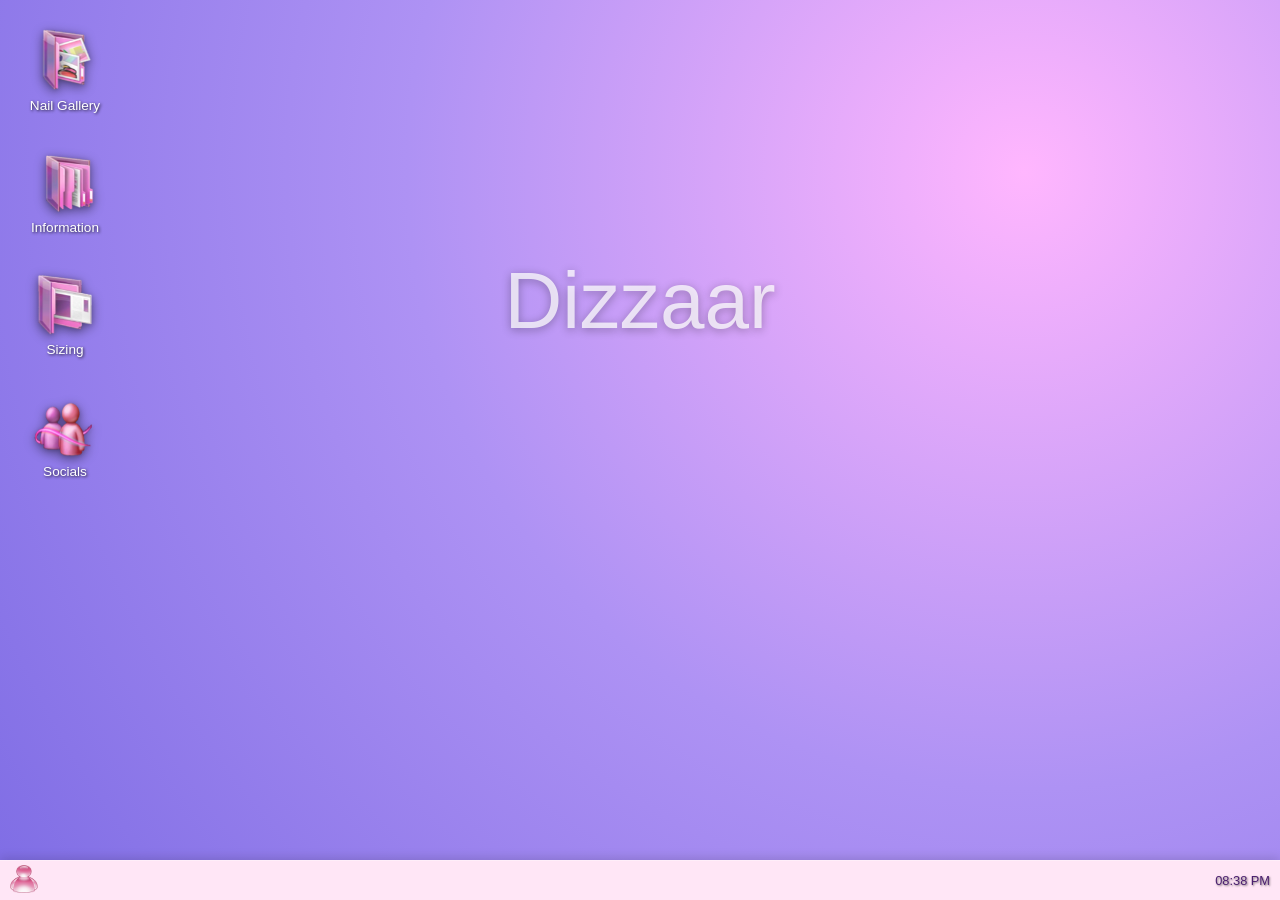
<file: index.html>
<!DOCTYPE html>
<html lang="en">
<head>
    <meta charset="UTF-8">
    <meta name="viewport" content="width=device-width, initial-scale=1.0">
    <title>Nail Portfolio </title>
    <link rel="stylesheet" href="styles.css">
    <link rel="stylesheet" href="https://use.fontawesome.com/releases/v5.8.2/css/all.css">
    
</head>
<body>

    <!-- Desktop Environment -->
    <div class="desktop">
        
        <!-- Desktop Brand/Name in the Middle -->
        <h1 class="desktop-title">Dizzaar</h1>

        <!-- Desktop Grid Icons -->
        <div class="icon-grid">
            <a href="portfolio.html" class="desktop-icon">
                <img src="Images/Icon-Pics.png" alt="Nail Gallery">
                <span>Nail Gallery</span>
            </a>
            
            <a href="info.html" class="desktop-icon">
                <img src="Images/Icon-Info.png" alt="Information">
                <span>Information</span>
            </a>
            <a href="sizing.html" class="desktop-icon">
                <img src="Images/Icon-Sizing.png" alt="Sizing">
                <span>Sizing</span>
            </a>
            <a href="https://instagram.com/_dizzaar" target="_blank" class="desktop-icon">
                <img src="Images/Icon-Socials.png" alt="Social Media">
                <span>Socials</span>
            </a>
        </div>

    </div>

    <!-- Windows 7 Style Taskbar -->
    <div class="taskbar">
        <div class="start-button">
            <img src="Images/Icon-Start.png" alt="Start"> <!-- Switch to a custom sphere logo if preferred -->
        </div>
        
        <!-- Social Links Container at the Bottom -->
        
        <div class="system-tray">
            <span id="clock">12:00 PM</span>
        </div>
    </div>

    <script>
        // Simple functional clock for authenticity
        function updateClock() {
            const now = new Date();
            document.getElementById('clock').innerText = now.toLocaleTimeString([], {hour: '2-digit', minute:'2-digit'});
        }
        setInterval(updateClock, 1000);
        updateClock();
    </script>
</body>
</html>
</file>
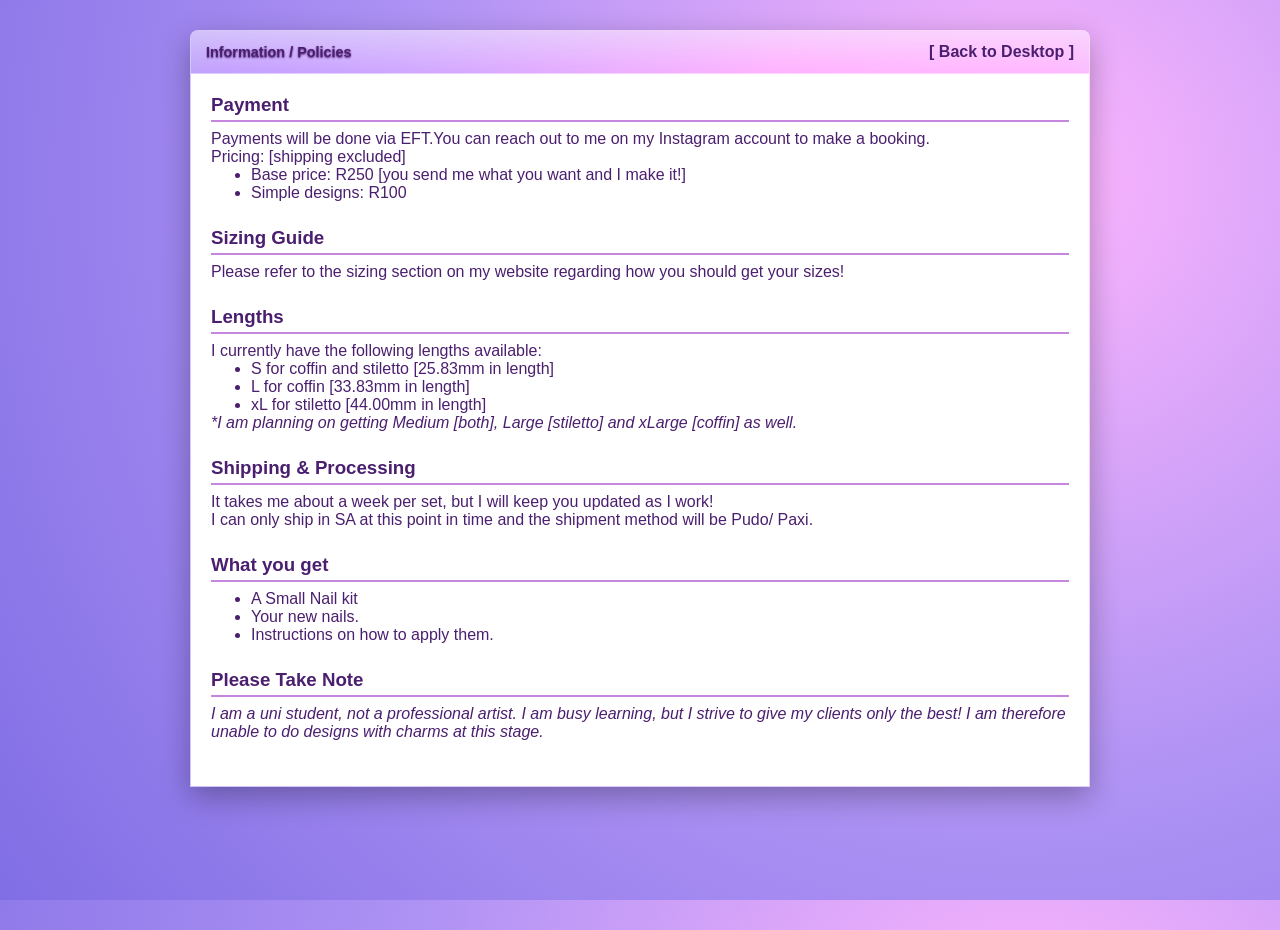
<file: info.html>
<!DOCTYPE html>
<html lang="en">
<head>
    <meta charset="UTF-8">
    <title>Information</title>
    <link rel="stylesheet" href="styles.css">
    <meta name="viewport" content="width=device-width, initial-scale=1.0">
    <style>
        body { background: radial-gradient(circle at 80% 20%, #FFB6FE, #AE92F4, #806EE5); overflow: auto; }
        .info-section { margin-bottom: 25px; }
        .info-section h3 { margin-bottom: 8px; color: #4B1F6F; border-bottom: 2px solid #C686DD; padding-bottom: 4px;}
        .info-section ul {padding-left: 40px;}
    </style>
</head>
<body>

    <div class="aero-window">
        <div class="window-header">
            <span class="window-title" style="color: #4B1F6F">Information / Policies</span>
            <a href="index.html" style="color: #4B1F6F; text-decoration: none; font-weight: bold;">[ Back to Desktop ]</a>
        </div>
        <div class="window-body">
            
            <div class="info-section">
                <h3>Payment</h3>
                <p>Payments will be done via EFT.You can reach out to me on my Instagram account to make a booking.</p>
                <p>Pricing: [shipping excluded]</p>
                <ul>
                    <li>Base price: R250 [you send me what you want and I make it!]</li>
                    <li>Simple designs: R100</li>
                </ul>
            </div>

            <div class="info-section">
                <h3>Sizing Guide</h3>
                <p>Please refer to the sizing section on my website regarding how you should get your sizes!</p>
                <p></p>
            </div>
            <div class="info-section">
                <h3>Lengths</h3>
                <p>I currently have the following lengths available:</p>
                <ul>
                    <li>S for coffin and stiletto [25.83mm in length]</li>
                    <li>L for coffin [33.83mm in length]</li>
                    <li>xL for stiletto [44.00mm in length]</li>
                </ul>
                <p><i>*I am planning on getting Medium [both], Large [stiletto] and xLarge [coffin] as well.</i></p>
            </div>

            <div class="info-section">
                <h3>Shipping & Processing</h3>
                <p>It takes me about a week per set, but I will keep you updated as I work!</p>
                <p>I can only ship in SA at this point in time and the shipment method will be Pudo/ Paxi. </p>
            </div>
            <div class="info-section">
                <h3>What you get</h3>
                <ul>
                    <li>A Small Nail kit</li>
                    <li>Your new nails.</li>
                    <li>Instructions on how to apply them.</li>
                </ul>
            </div>
            <div class="info-section">
                <h3>Please Take Note</h3>
                <p><i>I am a uni student, not a professional artist. I am busy learning, but I strive to give my clients only the best! I am therefore unable to do designs with charms at this stage.</i></p>
            </div>

        </div>
    </div>

</body>
</html>
</file>
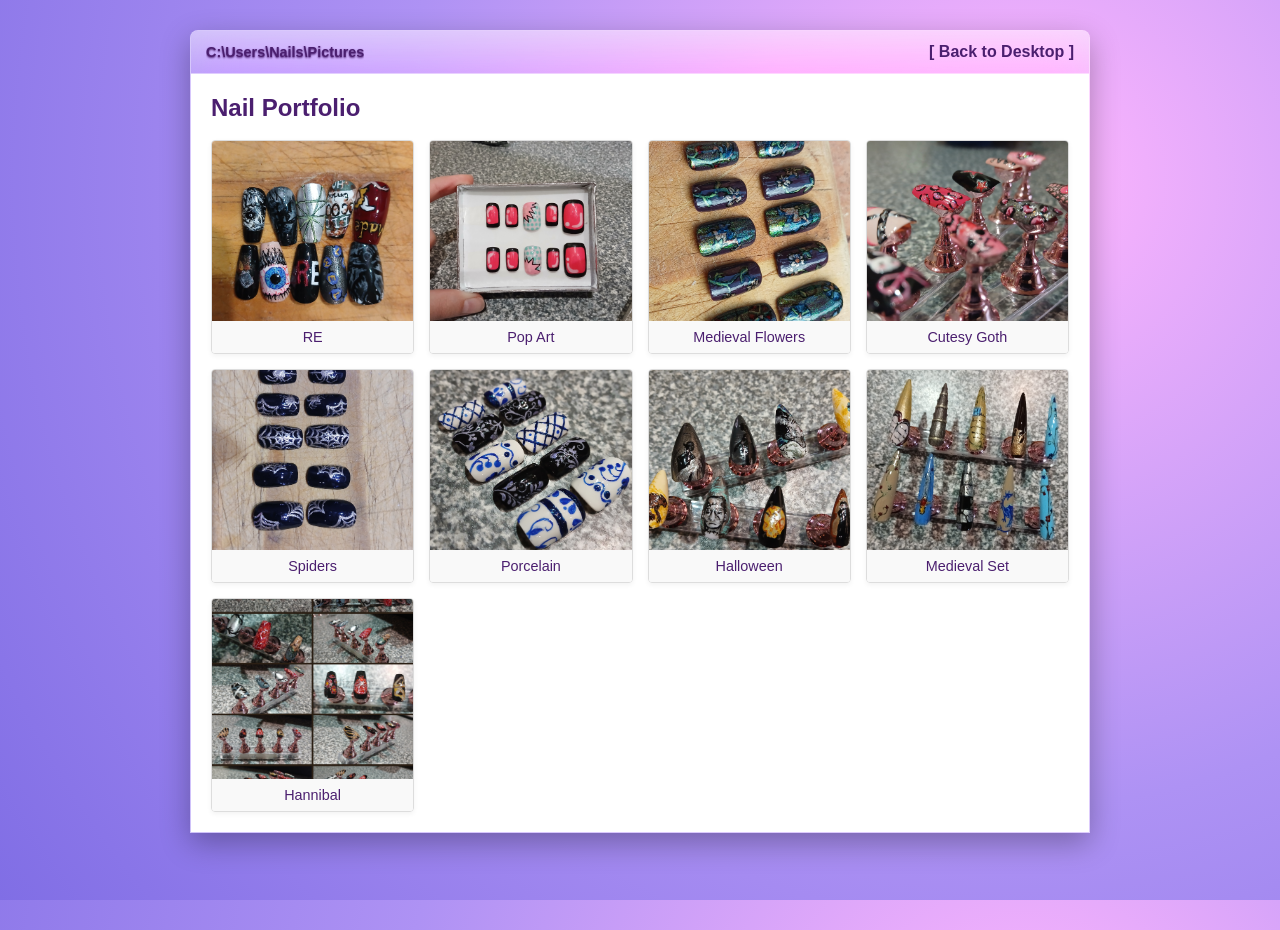
<file: portfolio.html>
<!DOCTYPE html>
<html lang="en">
<head>
    <meta charset="UTF-8">
    <title>Nail Gallery</title>
    <link rel="stylesheet" href="styles.css">
    <meta name="viewport" content="width=device-width, initial-scale=1.0">
    <style>
        body { background: radial-gradient(circle at 80% 20%, #FFB6FE, #AE92F4, #806EE5); overflow: auto; }
        .window-body h2 {color: #4B1F6F}
    </style>
</head>
<body>

    <div class="aero-window">
        <div class="window-header">
            <span class="window-title" style='color: #4B1F6F'>C:\Users\Nails\Pictures</span>
            <a href="index.html" style="color: #4B1F6F; text-decoration: none; font-weight: bold;">[ Back to Desktop ]</a>
        </div>
        <div class="window-body">
            <h2>Nail Portfolio</h2>
            <br>
            <div class="gallery-grid">
                <!-- Repeat this card block for each nail set -->
                <a href="RE.html" style="text-decoration: none; color: inherit;">
                    <div class="nail-card">
                        <img src="Nails/RE-All.jpg" alt="Nail Design 1">
                        <p>RE</p>
                    </div>
                </a>
                <a href="popart.html" style="text-decoration: none; color: inherit;">
                    <div class="nail-card">
                        <img src="Nails/Popart.jpg" alt="Nail Design 2">
                        <p>Pop Art</p>
                    </div>
                </a>
                <a href="medievalflowers.html" style="text-decoration: none; color: inherit;">
                    <div class="nail-card">
                        <img src="Nails/ME-done2.jpg" alt="Nail Design 3">
                        <p>Medieval Flowers</p>
                    </div>
                </a>
                <a href="cutesygoth.html" style="text-decoration: none; color: inherit;">
                    <div class="nail-card">
                        <img src="Nails/CG-Main.jpg" alt="Nail Design 3">
                        <p>Cutesy Goth</p>
                    </div>
                </a>
                <a href="spiders.html" style="text-decoration: none; color: inherit;">
                    <div class="nail-card">
                        <img src="Nails/spider2.jpg" alt="Nail Design 3">
                        <p>Spiders</p>
                    </div>
                </a>
                <a href="porcelain.html" style="text-decoration: none; color: inherit;">
                    <div class="nail-card">
                        <img src="Nails/porcelain.jpg" alt="Nail Design 3">
                        <p>Porcelain</p>
                    </div>
                </a>
                <a href="halloweenset.html" style="text-decoration: none; color: inherit;">
                    <div class="nail-card">
                        <img src="Nails/HS-1.jpg" alt="Nail Design 4">
                        <p>Halloween</p>
                    </div>
                </a>
                <a href="medieval.html" style="text-decoration: none; color: inherit;">
                    <div class="nail-card">
                        <img src="Nails/MS-1.jpg" alt="Nail Design 5">
                        <p>Medieval Set</p>
                    </div>
                </a>
                <a href="hannibal.html" style="text-decoration: none; color: inherit;">
                    <div class="nail-card">
                        <img src="Nails/E.png" alt="Nail Design 6">
                        <p>Hannibal</p>
                    </div>
                </a>

            </div>
        </div>
    </div>

</body>
</html>
</file>
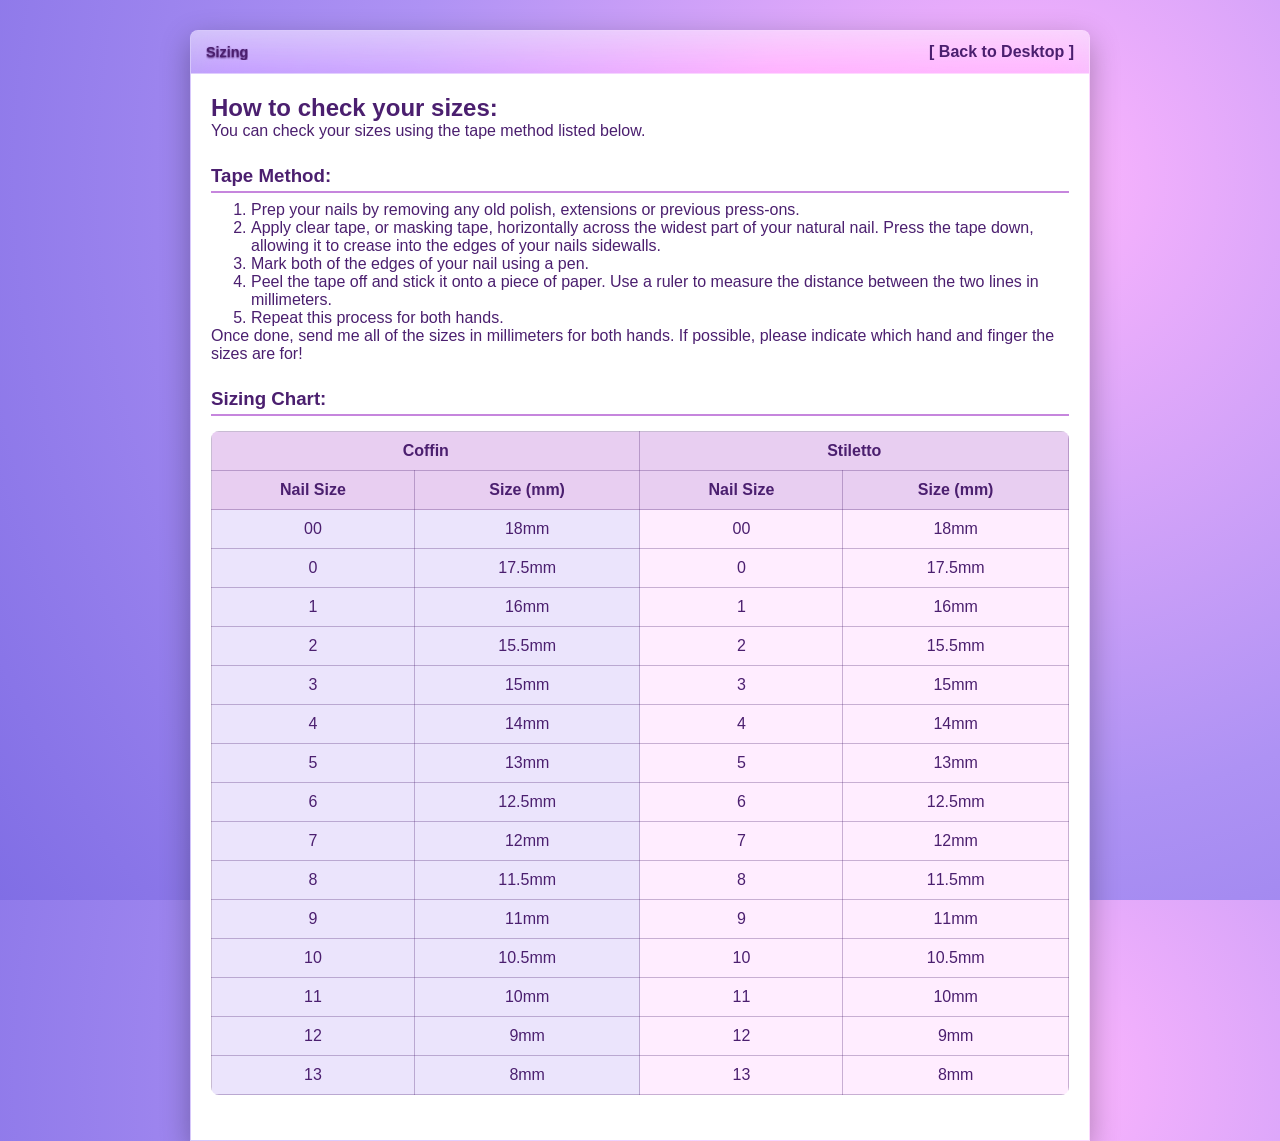
<file: sizing.html>
<!DOCTYPE html>
<html lang="en">
<head>
    <meta charset="UTF-8">
    <title>Sizing</title>
    <link rel="stylesheet" href="styles.css">
    <meta name="viewport" content="width=device-width, initial-scale=1.0">
    <style>
        body { background: radial-gradient(circle at 80% 20%, #FFB6FE, #AE92F4, #806EE5); overflow: auto; }
        .info-section { margin-bottom: 25px; }
        .info-section h3 { margin-bottom: 8px; color: #4B1F6F; border-bottom: 2px solid #C686DD; padding-bottom: 4px;}
        .info-section ol {padding-left: 40px;}
    </style>
</head>
<body>

    <div class="aero-window">
        <div class="window-header">
            <span class="window-title" style="color: #4B1F6F">Sizing</span>
            <a href="index.html" style="color: #4B1F6F; text-decoration: none; font-weight: bold;">[ Back to Desktop ]</a>
        </div>
        <div class="window-body">
            
            <div class="info-section">
                <h2>How to check your sizes:</h2>
                <p>You can check your sizes using the tape method listed below.</p>
            </div>
            <div class="info-section">
                <h3>Tape Method:</h3>
                    <ol>
                        <li>Prep your nails by removing any old polish, extensions or previous press-ons.</li>
                        <li>Apply clear tape, or masking tape, horizontally across the widest part of your natural nail. Press the tape down, allowing it to crease into the edges of your nails sidewalls.</li>
                        <li>Mark both of the edges of your nail using a pen.</li>
                        <li>Peel the tape off and stick it onto a piece of paper. Use a ruler to measure the distance between the two lines in millimeters.</li>
                        <li>Repeat this process for both hands.</li>
                    </ol>
                <p>Once done, send me all of the sizes in millimeters for both hands. If possible, please indicate which hand and finger the sizes are for! </p>
            </div>
            <div class="info-section">
                <h3>Sizing Chart:</h3>
                <div class="table-container">
                    <table>
                        <thead>
                            <tr>
                                <th colspan="2" class="section-header">Coffin</th>
                                <th colspan="2" class="section-header">Stiletto</th>
                            </tr>
                            <tr>
                                <th>Nail Size</th>
                                <th>Size (mm)</th>
                                <th>Nail Size</th>
                                <th>Size (mm)</th>
                            </tr>
                        </thead>
                        <tbody>
                            <tr>
                                <td>00</td>
                                <td>18mm</td>
                                <td>00</td>
                                <td>18mm</td>
                            </tr>
                            <tr>
                                <td>0</td>
                                <td>17.5mm</td>
                                <td>0</td>
                                <td>17.5mm</td>
                            </tr>
                            <tr>
                                <td>1</td>
                                <td>16mm</td>
                                <td>1</td>
                                <td>16mm</td>
                            </tr>
                            <tr>
                                <td>2</td>
                                <td>15.5mm</td>
                                <td>2</td>
                                <td>15.5mm</td>
                            </tr>
                            <tr>
                                <td>3</td>
                                <td>15mm</td>
                                <td>3</td>
                                <td>15mm</td>
                            </tr>
                            <tr>
                                <td>4</td>
                                <td>14mm</td>
                                <td>4</td>
                                <td>14mm</td>
                            </tr>
                            <tr>
                                <td>5</td>
                                <td>13mm</td>
                                <td>5</td>
                                <td>13mm</td>
                            </tr>
                            <tr>
                                <td>6</td>
                                <td>12.5mm</td>
                                <td>6</td>
                                <td>12.5mm</td>
                            </tr>
                            <tr>
                                <td>7</td>
                                <td>12mm</td>
                                <td>7</td>
                                <td>12mm</td>
                            </tr>
                            <tr>
                                <td>8</td>
                                <td>11.5mm</td>
                                <td>8</td>
                                <td>11.5mm</td>
                            </tr>
                            <tr>
                                <td>9</td>
                                <td>11mm</td>
                                <td>9</td>
                                <td>11mm</td>
                            </tr>
                            <tr>
                                <td>10</td>
                                <td>10.5mm</td>
                                <td>10</td>
                                <td>10.5mm</td>
                            </tr>
                            <tr>
                                <td>11</td>
                                <td>10mm</td>
                                <td>11</td>
                                <td>10mm</td>
                            </tr>
                            <tr>
                                <td>12</td>
                                <td>9mm</td>
                                <td>12</td>
                                <td>9mm</td>
                            </tr>
                            <tr>
                                <td>13</td>
                                <td>8mm</td>
                                <td>13</td>
                                <td>8mm</td>
                            </tr>
                        </tbody>
                    </table>
                </div>
            </div>
        </div>
    </div>

</body>
</html>
</file>
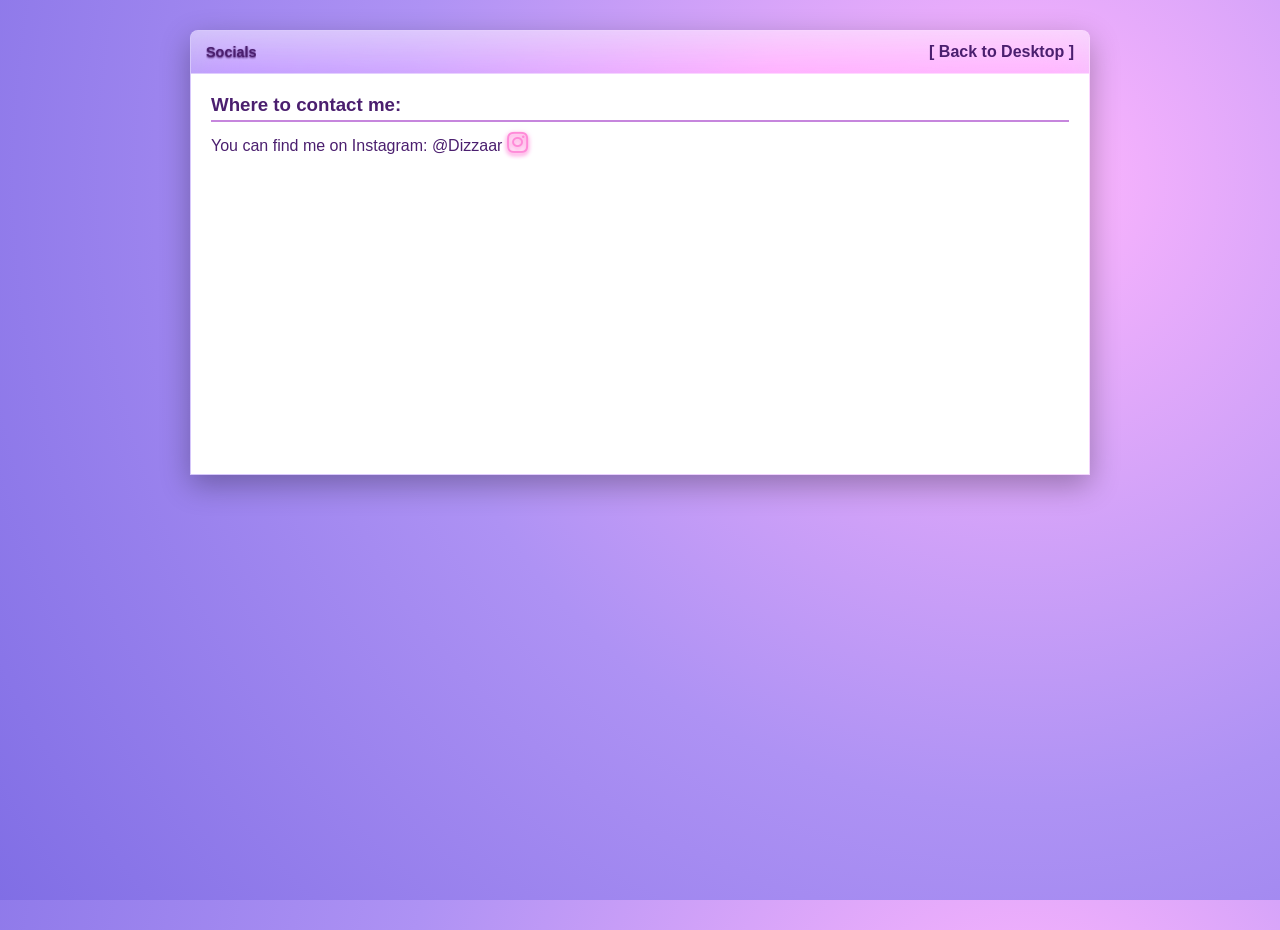
<file: socials.html>
<!DOCTYPE html>
<html lang="en">
<head>
    <meta charset="UTF-8">
    <title>Socials</title>
    <link rel="stylesheet" href="styles.css">
    <meta name="viewport" content="width=device-width, initial-scale=1.0">
    <link rel="stylesheet" href="https://use.fontawesome.com/releases/v5.8.2/css/all.css">
    <style>
        body { background: radial-gradient(circle at 80% 20%, #FFB6FE, #AE92F4, #806EE5); overflow: auto; }
        .info-section { margin-bottom: 25px; }
        .info-section h3 { margin-bottom: 8px; color: #4B1F6F; border-bottom: 2px solid #C686DD; padding-bottom: 4px;}
    </style>
</head>
<body>

    <div class="aero-window">
        <div class="window-header">
            <span class="window-title" style="color: #4B1F6F">Socials</span>
            <a href="index.html" style="color: #4B1F6F; text-decoration: none; font-weight: bold;">[ Back to Desktop ]</a>
        </div>
        <div class="window-body">
            
            <div class="info-section">
                <h3>Where to contact me:</h3>
                <p>You can find me on Instagram: @Dizzaar
                    <a href="https://instagram.com" target="_blank" class="taskbar-icon">
                        <i class="fab fa-instagram"></i>
                    </a>
                </p>
            </div>


        </div>
    </div>

</body>
</html>
</file>
<file: styles.css>
/* Core Styling & Frutiger Aero Reset */
* {
    box-sizing: border-box;
    margin: 0;
    padding: 0;
    font-family: 'Segoe UI', Tahoma, Geneva, Verdana, sans-serif;
}

body, html {
    height: 100%;
    width: 100%;
}

/* Bright, vibrant abstract background typical of Windows 7 era */
.desktop {
    background: radial-gradient(circle at 80% 20%, #FFB6FE, #AE92F4, #806EE5);
    height: calc(100vh - 40px);
    position: relative;
    padding: 20px;
    display: flex;
    flex-direction: column;
}

/* Centered Desktop Branding */
.desktop-title {
    position: absolute;
    top: 35%;
    left: 50%;
    transform: translate(-50%, -50%);
    color: rgba(255, 255, 255, 0.75);
    font-size: 5rem;
    font-weight: 500;
    text-shadow: 0px 2px 10px rgba(0, 0, 0, 0.3);
    user-select: none;
    pointer-events: none;
    text-align: center;
    width: 90%;
}

/* Icon Grid Organization */
.icon-grid {
    display: flex;
    flex-direction: column;
    gap: 20px;
    width: fit-content;
    z-index: 2;
}

.desktop-icon {
    display: flex;
    flex-direction: column;
    align-items: center;
    width: 90px;
    text-decoration: none;
    color: white;
    text-align: center;
    padding: 8px;
    border: 1px solid transparent;
    border-radius: 4px;
    transition: all 0.2s ease;
}

/* Windows Hover & Selection Effect */
.desktop-icon:hover {
    background: rgba(255, 255, 255, 0.15);
    border: 1px solid rgba(255, 255, 255, 0.3);
    box-shadow: inset 0 0 5px rgba(255, 255, 255, 0.5);
}

.desktop-icon img {
    width: 48px;
    height: 48px;
    margin-bottom: 5px;
    filter: drop-shadow(0px 2px 4px rgba(0,0,0,0.4));
}

.desktop-icon span {
    font-size: 0.85rem;
    text-shadow: 1px 1px 3px rgba(0, 0, 0, 0.8);
    font-weight: 500;
}

/* Style for the desktop shortcut layout */
.desktop-icon img {
    width: 64px; /* Optimal size for desktop grids */
    height: 64px;
    margin-bottom: 5px;
    /* Soft diffuse shadow simulating standard Windows 7 desktop engine */
    filter: drop-shadow(0px 3px 6px rgba(0, 0, 0, 0.4)) drop-shadow(0px 1px 2px rgba(0, 0, 0, 0.2));
    transition: transform 0.15s ease;
}

/* Give the icons a slight interactive bounce when pressed down */
.desktop-icon:active img {
    transform: scale(0.95);
    filter: drop-shadow(0px 1px 2px rgba(0, 0, 0, 0.5));
}

/* Fix mobile responsive sizing for image assets */
@media (max-width: 768px) {
    .desktop-icon img {
        width: 48px;
        height: 48px;
    }
}

/* Aero Glass Taskbar styling */
.taskbar {
    height: 40px;
    background: #FFE6F6;
    backdrop-filter: blur(12px) saturate(180%);
    -webkit-backdrop-filter: blur(12px) saturate(180%);
    border-top: 1px solid rgba(255, 255, 255, 0.3);
    box-shadow: 0 -2px 10px rgba(0,0,0,0.15);
    display: flex;
    align-items: center;
    justify-content: space-between;
    padding: 0 10px;
    position: fixed;
    bottom: 0;
    width: 100%;
    z-index: 999;
}

.start-button img {
    width: 28px;
    height: 28px;
    cursor: pointer;
    transition: transform 0.2s;
}
.start-button img:hover {
    transform: scale(1.1);
}

.taskbar-links {
    display: flex;
    gap: 15px;
}

.taskbar-icon img {
    width: 26px;
    height: 26px;
    transition: transform 0.1s;
}
.taskbar-icon img:hover {
    transform: translateY(-2px);
}


/* Styling for Font Awesome Icons in Taskbar */
.taskbar-icon i {
    font-size: 24px; /* Adjusts icon size */
    color: #FF8AD8;
    text-shadow: 0 0 8px #FFE6F6, 0 2px 4px #FF3BC1; 
    transition: all 0.2s ease-in-out;
}

/* Hover glow effect */
.taskbar-icon:hover i {
    color: #FF3BC1;
    transform: scale(1.1) translateY(-2px);
    text-shadow: 0 0 15px #FF3BC1;
}

.system-tray {
    color: #4B1F6F;
    font-size: 0.8rem;
    text-shadow: 1px 1px 2px rgba(0,0,0,0.5);
}

/* --- Subpages Windows (Aero Theme Window Wrapper) --- */
.aero-window {
    background: rgba(255, 255, 255, 0.2);
    backdrop-filter: blur(20px) saturate(200%);
    -webkit-backdrop-filter: blur(20px) saturate(200%);
    border: 1px solid rgba(255, 255, 255, 0.45);
    border-radius: 8px 8px 0 0;
    box-shadow: 0 10px 30px rgba(0,0,0,0.3);
    max-width: 900px;
    margin: 30px auto;
    color: #4B1F6F;
    overflow: hidden;
    width: 95%;
}

.window-header {
    background: linear-gradient(to bottom, rgba(255,255,255,0.4), rgba(255,255,255,0.1));
    padding: 12px 15px;
    display: flex;
    justify-content: space-between;
    align-items: center;
    border-bottom: 1px solid rgba(255, 255, 255, 0.2);
}

.window-title {
    font-weight: 600;
    color: #fff;
    text-shadow: 0 1px 2px #4B1F6F;
    font-size: 0.9rem;
    white-space: nowrap;
    overflow: hidden;
    text-overflow: ellipsis;
    max-width: 60%;
}

.window-body {
    background: white; 
    padding: 20px;
    min-height: 400px;
}

/* Portfolio Page Grid layouts */
.gallery-grid {
    display: grid;
    grid-template-columns: repeat(auto-fill, minmax(180px, 1fr));
    gap: 15px;
}

.nail-card {
    border: 1px solid #ddd;
    border-radius: 4px;
    overflow: hidden;
    box-shadow: 0 2px 5px rgba(0,0,0,0.05);
}

.nail-card img {
    width: 100%;
    height: 180px;
    object-fit: cover;
    display: block;
}

.nail-card p {
    padding: 8px;
    font-size: 0.9rem;
    font-weight: 500;
    text-align: center;
    background: #f9f9f9;
}

/* ==========================================================================
   📱 MOBILE & TABLET OPTIMISATIONS (Media Queries)
   ========================================================================== */

@media (max-width: 768px) {
    /* Change desktop shortcut orientation to horizontal at the top */
    .icon-grid {
        flex-direction: row;
        flex-wrap: wrap;
        justify-content: center;
        width: 100%;
        gap: 15px;
    }

    .desktop-icon {
        width: 85px;
        padding: 5px;
    }

    .desktop-icon img {
        width: 40px;
        height: 40px;
    }

    /* Adjust main background name size so it stays clean */
    .desktop-title {
        font-size: 2rem;
        top: 50%;
    }

    /* Window expands to fill mobile viewport nicely */
    .aero-window {
        width: 100%;
        margin: 0;
        border-radius: 0;
        border-left: none;
        border-right: none;
        border-top: none;
        min-height: calc(100vh - 40px);
    }

    .window-body {
        padding: 15px;
        min-height: calc(100vh - 85px);
        padding-bottom: 60px; /* Safe zone padding for the bottom bar */
    }

    /* Scale gallery grid down for narrow screens */
    .gallery-grid {
        grid-template-columns: repeat(auto-fill, minmax(140px, 1fr));
        gap: 10px;
    }

    .nail-card img {
        height: 140px;
    }

    /* Ensure user can read comfortably on mobile */
    .info-section h3 {
        font-size: 1.1rem;
    }
    
    .info-section p {
        font-size: 0.9rem;
        line-height: 1.4;
    }
}

/* Subpage specific background to anchor theme consistency */
.subpage-bg {
    background: radial-gradient(circle at 80% 20%, #FFB6FE, #AE92F4, #806EE5);
    overflow-y: auto;
    min-height: 100vh;
    padding: 20px 0;
}

/* Detailed Explorer Layout Adjustment */
.detailed-window {
    max-width: 1000px;
    margin: 20px auto;
}

/* Window Navigation Control elements */
.window-controls {
    display: flex;
    gap: 8px;
}

.win-btn {
    color: #4B1F6F;
    text-decoration: none;
    background: rgba(255, 255, 255, 0.15);
    padding: 5px 12px;
    border-radius: 4px;
    border: 1px solid rgba(255, 255, 255, 0.2);
    font-size: 0.85rem;
    transition: all 0.2s ease;
}

.win-btn:hover {
    background: rgba(255, 255, 255, 0.3);
    box-shadow: 0 0 8px rgba(255, 255, 255, 0.5);
}

/* Windows 7 Style Address Bar Blueprint */
.address-bar {
    background: linear-gradient(to bottom, #FFE6F6, #FF8AD8);
    border-bottom: 1px solid #d1d1d1;
    padding: 6px 15px;
    font-size: 0.85rem;
    color: #444;
}

.breadcrumbs {
    display: flex;
    align-items: center;
    gap: 6px;
}

.breadcrumb-arrow {
    font-size: 0.7rem;
    color: #888;
}

.current-folder {
    font-weight: 600;
    color: #111;
}

/* Split Column Layout Architecture */
.split-workspace {
    display: flex;
    gap: 20px;
    border-bottom: 1px solid #e0e0e0;
}

.main-gallery-zone {
    flex: 2;
}

.set-metadata-zone {
    flex: 1;
    min-width: 250px;
}

/* Structural Header Design */
.section-title {
    font-size: 1.2rem;
    font-weight: 500;
    color: #4B1F6F;
    margin-bottom: 15px;
    border-bottom: 1px dashed #d1d1d1;
    padding-bottom: 5px;
}

/* Stack Finished Work Images Cleanly */
.set-main-images.row-layout {
    display: grid;
    grid-template-columns: repeat(3, 1fr); /* Forces exactly 3 items per row */
    gap: 15px; /* Adds clean spacing between windows cells */
    margin-bottom: 20px;
}

.set-image-wrapper img {
    width: 100%;
    height: 180px; /* Uniform crop height for neat aesthetic uniformity */
    object-fit: cover;
    border-radius: 4px;
    border: 1px solid #ddd;
    cursor: pointer;
    transition: transform 0.2s ease;
}

/* Give images a subtle hover pop effect to hint playability */
.set-image-wrapper img:hover, .ref-image-card img:hover {
    transform: scale(1.02);
    box-shadow: 0 4px 12px #FF8AD8;
}
.reference-images-grid {
    display: grid;
    grid-template-columns: repeat(4, 1fr); /* Forces all 4 reference images into a row */
    gap: 15px;
}

.ref-image-card img {
    width: 100%;
    height: 130px; /* Uniform height for reference items */
    object-fit: cover;
    border-radius: 4px;
    border: 1px dashed #cbd5e1;
    cursor: pointer;
    transition: transform 0.2s ease;
}
.set-image-wrapper img:hover, .ref-image-card img:hover {
    transform: scale(1.03);
    box-shadow: 0 4px 12px #FF8AD8;
}

.lightbox-overlay {
    display: none; /* Hidden by default */
    position: fixed;
    z-index: 10000; /* Stays above taskbars and desktop windows */
    left: 0;
    top: 0;
    width: 100%;
    height: 100%;
    background-color: rgba(0, 0, 0, 0.6);
    backdrop-filter: blur(5px);
    align-items: center;
    justify-content: center;
}

/* Inner pop-up window styling that looks like a miniature software program */
.lightbox-window {
    background: rgba(255, 255, 255, 0.2);
    backdrop-filter: blur(25px) saturate(200%);
    border: 1px solid rgba(255, 255, 255, 0.5);
    border-radius: 8px 8px 4px 4px;
    box-shadow: 0 20px 50px rgba(0,0,0,0.5);
    max-width: 85%;
    max-height: 85%;
    overflow: hidden;
    animation: zoomInSubtle 0.25s ease-out;
}

.lightbox-header {
    background: linear-gradient(to bottom, rgba(255,255,255,0.4), rgba(255,255,255,0.15));
    padding: 8px 12px;
    color: white;
    font-size: 0.85rem;
    font-weight: 600;
    text-shadow: 0 1px 2px rgba(0,0,0,0.5);
    border-bottom: 1px solid rgba(255,255,255,0.2);
}

.lightbox-body {
    background: #111; /* Clean black frame background for contrast */
    padding: 10px;
    display: flex;
    justify-content: center;
    align-items: center;
}

.lightbox-body img {
    max-width: 100%;
    max-height: 70vh;
    object-fit: contain;
    border: 1px solid #333;
}

/* Quick Close indicator button styling */
.lightbox-close {
    position: absolute;
    top: 20px;
    right: 30px;
    color: #fff;
    font-size: 40px;
    font-weight: bold;
    cursor: pointer;
    transition: color 0.2s;
}
.lightbox-close:hover {
    color: #00b4db;
}

/* Windows 7 Aero fluid window execution script lookalike animation */
@keyframes zoomInSubtle {
    from { transform: scale(0.92); opacity: 0; }
    to { transform: scale(1); opacity: 1; }
}

/* File Properties Meta Box Layout */
.meta-card {
    background: #FFE6F6;
    border: 1px solid #cbd5e1;
    border-radius: 6px;
    padding: 15px;
    box-shadow: inset 0 0 5px rgba(0,0,0,0.02);
}

.meta-card h3 {
    font-size: 0.95rem;
    margin-bottom: 12px;
    color: #334155;
}

/* Replaces the table with a flexible layout container */
.meta-info-list {
    display: flex;
    flex-direction: column;
    gap: 10px;
    font-size: 0.88rem;
}

.meta-row {
    display: flex;
    align-items: flex-start;
    gap: 8px;
    line-height: 1.4;
}

.meta-label {
    font-weight: 600;
    color: #334155;
    min-width: 105px; /* Keeps labels aligned */
    flex-shrink: 0;
}

.meta-value {
    color: #4B1F6F;
    word-break: break-word;
    flex: 1;
}
.badge-time {
    background: #FF8AD8;
    color: #4B1F6F;
    padding: 3px 8px;
    border-radius: 12px;
    font-weight: 600;
    font-size: 0.8rem;
    display: inline-block;
}

/* Footer Container for Blueprint References */
.window-body-footer {
    background: #FFE6F6;
    padding: 20px;
}

.reference-title {
    color: #4B1F6F;
}

.reference-images-grid {
    display: grid;
    grid-template-columns: repeat(auto-fill, minmax(150px, 1fr));
    gap: 15px;
}

.ref-image-card {
    background: white;
    border: 1px dashed #cbd5e1;
    padding: 8px;
    border-radius: 4px;
    text-align: center;
}

.ref-image-card img {
    width: 100%;
    height: 110px;
    object-fit: cover;
    border-radius: 2px;
}

.ref-image-card p {
    font-size: 0.75rem;
    color: #64748b;
    margin-top: 6px;
    white-space: nowrap;
    overflow: hidden;
    text-overflow: ellipsis;
}
/*Newly added table for sizing*/
.table-container {
    width: 100%;
    overflow-x: auto; /* Enables horizontal scrolling if the table gets too wide */
    -webkit-overflow-scrolling: touch; /* Smooth scrolling on iOS devices */
    margin-top: 15px;
}
table {
    width: 100%;
    min-width: 450px; /* Forces a minimum workable size so data never squishes down to single letters */
    border-collapse: collapse;
    background-color: rgba(255, 255, 255, 0.2);
    border-radius: 8px;
    overflow: hidden;
}
th, td {
    padding: 10px;
    text-align: center;
    border: 1px solid rgba(75, 31, 111, 0.3);
    color: #4B1F6F;
}
th {
    background-color: rgba(198, 134, 221, 0.4);
    font-weight: bold;
}

tbody td:nth-child(1),
tbody td:nth-child(2) {
    background-color: rgba(174, 146, 244, 0.25); /* Light transparent purple */
}
tbody td:nth-child(3),
tbody td:nth-child(4) {
    background-color: rgba(255, 182, 254, 0.25); /* Light transparent pink */
}
tbody tr:hover td {
    background-color: rgba(255, 255, 255, 0.4);
}

/* --- Responsive Fluid Mobile Adapters --- */
@media (max-width: 768px) {
    /* Stacks elements smoothly or shrinks grids on mobile views */
    .set-main-images.row-layout {
        grid-template-columns: repeat(auto-fill, minmax(100px, 1fr));
        gap: 8px;
    }
    .set-image-wrapper img {
        height: 110px;
    }
    
    .reference-images-grid {
        grid-template-columns: repeat(2, 1fr); /* 2x2 block matrix for phone displays */
        gap: 10px;
    }
    .ref-image-card img {
        height: 100px;
    }
}
</file>
